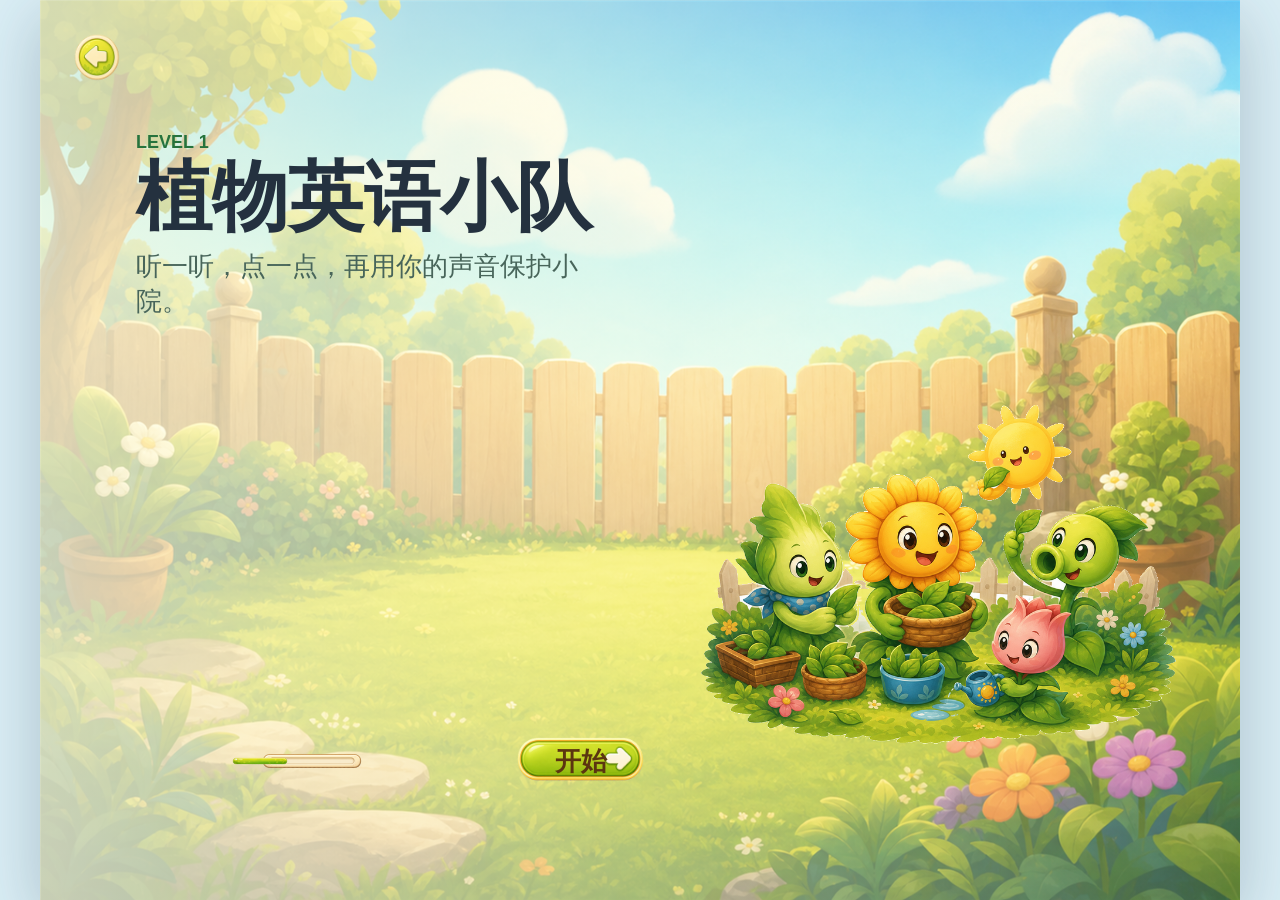
<file: level-interaction.html>
<!doctype html>
<html lang="zh-CN">
  <head>
    <meta charset="UTF-8" />
    <meta name="viewport" content="width=device-width, initial-scale=1.0, viewport-fit=cover" />
    <title>植物英语小队 - 关卡内互动系统</title>
    <link rel="stylesheet" href="./styles/level-interaction.css" />
  </head>
  <body>
    <main id="app" aria-label="关卡内互动系统">
      <section class="stage screen loading is-active" data-screen="loading">
        <button class="icon-btn exit-btn" data-action="pause" data-edit-id="loading-exit" aria-label="暂停">×</button>
        <div class="loading-copy" data-edit-id="loading-copy">
          <p class="eyebrow" data-edit-id="loading-level">Level 1</p>
          <h1 data-edit-id="loading-title">植物英语小队</h1>
          <p data-edit-id="loading-desc">听一听，点一点，再用你的声音保护小院。</p>
        </div>
        <img class="load-ill" data-edit-id="loading-illustration" src="./public/assets/level-interaction/ui/ui_load_ill_001.png" alt="" />
        <div class="load-panel" data-edit-id="loading-controls">
          <div class="load-bar" aria-label="加载进度">
            <span id="loadFill"></span>
          </div>
          <button class="primary-btn" data-action="start-click" data-edit-id="start-click-button">开始</button>
        </div>
      </section>

      <section class="stage screen click-game" data-screen="click">
        <button class="icon-btn exit-btn" data-action="pause" data-edit-id="click-exit" aria-label="暂停">×</button>
        <div class="top-hud" data-edit-id="click-top-hud">
          <div>
            <p class="eyebrow" data-edit-id="click-eyebrow">Listen and choose</p>
            <h2 id="clickPrompt" data-edit-id="click-prompt">听声音，选择图片</h2>
          </div>
          <div class="progress-pill" data-edit-id="click-progress"><span id="clickRound">1</span>/6</div>
        </div>
        <div class="context-panel" data-edit-id="click-context-panel">
          <img data-edit-id="click-context-image" src="./public/assets/level-interaction/art/art_dialogue_thank_001.png" alt="" />
        </div>
        <div id="cardRow" class="card-row" data-edit-id="click-card-row" aria-live="polite"></div>
        <div class="bottom-actions" data-edit-id="click-bottom-actions">
          <button class="round-btn" data-action="replay-click" data-edit-id="click-replay-button" aria-label="重播英文">
            <span class="speaker-mark"></span>
          </button>
        </div>
      </section>

      <section class="stage screen comic" data-screen="comic">
        <button class="icon-btn exit-btn" data-action="pause" data-edit-id="comic-exit" aria-label="暂停">×</button>
        <div class="comic-strip comic-grid" data-edit-id="comic-strip">
          <figure class="comic-panel panel-top-left" data-edit-id="comic-frame-1">
            <img data-edit-id="comic-image-1" src="./public/assets/level-interaction/art/art_comic_transition_grid_001_top_left.png" alt="" />
          </figure>
          <figure class="comic-panel panel-top-right" data-edit-id="comic-frame-2">
            <img data-edit-id="comic-image-2" src="./public/assets/level-interaction/art/art_comic_transition_grid_002_top_right.png" alt="" />
          </figure>
          <figure class="comic-panel panel-bottom-left" data-edit-id="comic-frame-3">
            <img data-edit-id="comic-image-3" src="./public/assets/level-interaction/art/art_comic_transition_grid_003_bottom_left.png" alt="" />
          </figure>
          <figure class="comic-panel panel-bottom-right" data-edit-id="comic-frame-4">
            <img data-edit-id="comic-image-4" src="./public/assets/level-interaction/art/art_comic_transition_grid_004_bottom_right.png" alt="" />
          </figure>
        </div>
        <div class="comic-caption" data-edit-id="comic-caption">
          <h2 data-edit-id="comic-title">声音准备好了，小院也准备好了。</h2>
          <button class="primary-btn" data-action="start-yard" data-edit-id="start-yard-button">去小院</button>
        </div>
      </section>

      <section class="stage screen yard" data-screen="yard">
        <button class="icon-btn exit-btn" data-action="pause" data-edit-id="yard-exit" aria-label="暂停">×</button>
        <div class="yard-hud" data-edit-id="yard-hud">
          <div class="sun-counter" data-edit-id="sun-counter">
            <img data-edit-id="sun-icon" src="./public/assets/level-interaction/art/icon_sys_sun_001_256.png" alt="" />
            <span id="sunCount">0</span>
          </div>
          <div class="repeat-count" data-edit-id="speak-counter">跟读 <span id="speakCount">0</span>/5</div>
        </div>
        <div class="speak-panel" data-edit-id="speak-panel">
          <p class="eyebrow" data-edit-id="yard-eyebrow">Say it aloud</p>
          <h2 id="yardPrompt" data-edit-id="yard-prompt">Say: Hello!</h2>
          <p id="yardHint" data-edit-id="yard-hint">听完后按住麦克风说一遍。</p>
        </div>
        <div id="yardField" class="yard-field" data-edit-id="yard-field">
          <div class="slots" id="slots" data-edit-id="yard-slots"></div>
          <div id="plantSprite" class="sprite plant-sprite hidden" data-edit-id="plant-sprite" data-sprite="peashooter-idle"></div>
          <div id="zombieSprite" class="sprite zombie-sprite entering" data-edit-id="zombie-sprite" data-sprite="bucket-spawn"></div>
          <img id="projectile" class="projectile hidden" data-edit-id="projectile" src="./public/assets/level-interaction/art/icon_sys_projectile_001.png" alt="" />
          <img id="sunFly" class="sun-fly hidden" data-edit-id="sun-fly" src="./public/assets/level-interaction/art/icon_sys_sun_001_256.png" alt="" />
        </div>
        <div class="yard-actions" data-edit-id="yard-actions">
          <button class="round-btn small" data-action="replay-yard" data-edit-id="yard-replay-button" aria-label="重播英文">
            <span class="speaker-mark"></span>
          </button>
          <button id="micBtn" class="mic-btn" data-action="mic" data-edit-id="mic-button" aria-label="按住说话">
            <span class="mic-icon"></span>
          </button>
        </div>
      </section>

      <section class="stage screen result" data-screen="result">
        <div class="result-mask"></div>
        <div class="result-panel" data-edit-id="result-panel" role="dialog" aria-modal="true" aria-labelledby="resultTitle">
          <p class="eyebrow" data-edit-id="result-eyebrow">Level complete</p>
          <h2 id="resultTitle" data-edit-id="result-title">Great!</h2>
          <div id="stars" class="stars" data-edit-id="result-stars" aria-label="三星通关">
            <span>★</span><span>★</span><span>★</span>
          </div>
          <div class="result-sun" data-edit-id="result-sun">
            <img data-edit-id="result-sun-icon" src="./public/assets/level-interaction/art/icon_sys_sun_001_256.png" alt="" />
            <span>× <strong id="resultSun">5</strong></span>
          </div>
          <div class="result-stats" data-edit-id="result-stats">
            <span data-edit-id="result-click-rate-label">图片正确率 <strong id="resultClickRate">100%</strong></span>
            <span data-edit-id="result-speak-rate-label">跟读成功率 <strong>100%</strong></span>
          </div>
          <div class="result-actions" data-edit-id="result-actions">
            <button class="secondary-btn" data-action="map" data-edit-id="result-map-button">回章节地图</button>
            <button class="secondary-btn" data-action="restart" data-edit-id="result-restart-button">再玩一次</button>
            <button class="primary-btn" data-action="next" data-edit-id="result-next-button">下一关</button>
          </div>
        </div>
      </section>

      <div id="pauseModal" class="modal hidden" role="dialog" aria-modal="true" aria-labelledby="pauseTitle">
        <div class="modal-panel" data-edit-id="pause-panel">
          <h2 id="pauseTitle" data-edit-id="pause-title">暂停一下</h2>
          <p data-edit-id="pause-desc">现在离开不会保存本次进度。</p>
          <div class="modal-actions" data-edit-id="pause-actions">
            <button class="secondary-btn" data-action="resume" data-edit-id="pause-resume-button">继续</button>
            <button class="primary-btn" data-action="map" data-edit-id="pause-map-button">回章节地图</button>
          </div>
        </div>
      </div>

      <div id="toast" class="toast hidden" aria-live="polite"></div>
    </main>
    <script src="./src/level-interaction.js"></script>
  </body>
</html>
</file>
<file: styles/level-interaction.css>
:root {
  --ink: #24313f;
  --muted: #5f7182;
  --cream: #fff6d6;
  --paper: #fffdf1;
  --sky: #bce7ff;
  --green: #52b85a;
  --green-dark: #26733d;
  --gold: #ffc83d;
  --orange: #ff8a3d;
  --blue: #4d9be6;
  --danger: #ef6b57;
  --shadow: 0 14px 30px rgba(44, 74, 48, 0.18);
  font-family: "Trebuchet MS", "Microsoft YaHei", "PingFang SC", Arial, sans-serif;
}

* {
  box-sizing: border-box;
}

body {
  margin: 0;
  min-height: 100vh;
  display: grid;
  place-items: center;
  background: #daeef5;
  color: var(--ink);
  overflow: hidden;
}

button {
  font: inherit;
  border: 0;
  cursor: pointer;
  color: inherit;
  -webkit-tap-highlight-color: transparent;
}

button:disabled {
  cursor: not-allowed;
  filter: grayscale(0.5);
  opacity: 0.58;
}

#app {
  position: relative;
  width: min(100vw, calc(100vh * 4 / 3));
  height: min(100vh, calc(100vw * 3 / 4));
  min-width: 320px;
  min-height: 240px;
  overflow: hidden;
  background: var(--sky);
  box-shadow: 0 18px 60px rgba(34, 59, 82, 0.26);
}

.stage {
  position: absolute;
  inset: 0;
  display: none;
  overflow: hidden;
}

.stage.is-active {
  display: block;
}

.screen {
  background-size: cover;
  background-position: center;
}

.loading {
  background-image:
    linear-gradient(90deg, rgba(255, 252, 224, 0.78), rgba(255, 252, 224, 0.2)),
    url("../public/assets/level-interaction/ui/ui_load_bg_001.png");
}

.click-game {
  background-image:
    linear-gradient(180deg, rgba(255, 255, 250, 0.58), rgba(248, 255, 230, 0.34)),
    url("../public/assets/level-interaction/ui/ui_click_bg_001.png");
}

.yard {
  background-image:
    linear-gradient(180deg, rgba(255, 255, 255, 0.42), rgba(225, 247, 197, 0.18)),
    url("../public/assets/level-interaction/ui/ui_yard_bg_001.png");
}

.comic {
  background:
    linear-gradient(180deg, rgba(255, 248, 214, 0.22), rgba(154, 216, 229, 0.16)),
    url("../public/assets/level-interaction/ui/ui_click_bg_001.png") center / cover no-repeat;
}

.exit-btn {
  position: absolute;
  z-index: 20;
  left: 2.2%;
  top: 3%;
}

.icon-btn,
.round-btn {
  width: 62px;
  height: 62px;
  border-radius: 50%;
  background-color: transparent;
  background-repeat: no-repeat;
  background-position: center;
  background-size: contain;
  box-shadow: none;
  display: inline-grid;
  place-items: center;
  font-size: 38px;
  font-weight: 900;
  color: transparent;
}

.round-btn {
  background-image: url("../public/assets/level-interaction/ui/ui_click_replay_btn_001.png");
  border: 0;
}

.round-btn.small {
  width: 78px;
  height: 78px;
  background-image: url("../public/assets/level-interaction/ui/ui_yard_replay_btn_001.png");
}

.icon-btn {
  background-image: url("../public/assets/level-interaction/ui/ui_common_exit_001.png");
}

.round-btn .speaker-mark {
  display: none;
}

.primary-btn,
.secondary-btn {
  min-width: 150px;
  min-height: 62px;
  padding: 0 28px;
  border-radius: 18px;
  font-size: clamp(18px, 2.2vw, 26px);
  font-weight: 900;
  background-color: transparent;
  background-repeat: no-repeat;
  background-position: center;
  background-size: 100% 100%;
  box-shadow: none;
}

.primary-btn {
  background-image: url("../public/assets/level-interaction/ui/ui_result_btn_next_001.png");
  color: #5b3510;
  border: 0;
}

.secondary-btn {
  background-image: url("../public/assets/level-interaction/ui/ui_result_btn_replay_001.png");
  color: #244b72;
  border: 0;
}

.secondary-btn[data-action="map"],
.primary-btn[data-action="map"] {
  background-image: url("../public/assets/level-interaction/ui/ui_result_btn_map_001.png");
}

.secondary-btn[data-action="resume"] {
  background-image: url("../public/assets/level-interaction/ui/ui_pause_btn_continue_001.png");
}

.primary-btn[data-action="start-click"],
.primary-btn[data-action="start-yard"] {
  background-image: url("../public/assets/level-interaction/ui/ui_result_btn_next_001.png");
}

.eyebrow {
  margin: 0 0 0.35rem;
  color: var(--green-dark);
  font-size: clamp(13px, 1.8vw, 18px);
  font-weight: 900;
  text-transform: uppercase;
}

h1,
h2,
p {
  margin: 0;
}

h1 {
  font-size: clamp(40px, 7.6vw, 76px);
  line-height: 1;
}

h2 {
  font-size: clamp(24px, 4.2vw, 46px);
  line-height: 1.08;
}

.loading-copy {
  position: absolute;
  left: 8%;
  top: 12%;
  width: 48%;
  padding: 24px 0;
}

.loading-copy p:last-child {
  margin-top: 14px;
  max-width: 480px;
  color: #48655a;
  font-size: clamp(18px, 2.5vw, 26px);
  line-height: 1.35;
}

.load-ill {
  position: absolute;
  right: 3%;
  bottom: 13%;
  width: 44%;
  max-height: 72%;
  object-fit: contain;
  animation: bob 2.4s ease-in-out infinite;
}

.load-panel {
  position: absolute;
  left: 8%;
  bottom: 12%;
  width: min(520px, 50%);
  display: flex;
  align-items: center;
  gap: 18px;
}

.load-bar {
  flex: 1;
  height: 40px;
  border: 0;
  border-radius: 999px;
  background: url("../public/assets/level-interaction/ui/ui_load_bar_001.png") center / 100% 100% no-repeat;
  overflow: hidden;
  padding: 7px;
}

.load-bar span {
  display: block;
  height: 100%;
  width: 12%;
  border-radius: inherit;
  background: url("../public/assets/level-interaction/ui/ui_load_bar_002.png") left center / auto 100% repeat-x;
  transition: width 0.35s ease;
}

.top-hud,
.yard-hud {
  position: absolute;
  left: 10%;
  right: 6%;
  top: 5%;
  display: flex;
  align-items: center;
  justify-content: space-between;
  z-index: 10;
}

.top-hud h2,
.speak-panel h2 {
  color: #1e4265;
  text-shadow: 0 2px 0 rgba(255, 255, 255, 0.72);
}

.progress-pill,
.repeat-count,
.sun-counter {
  min-width: 98px;
  min-height: 52px;
  border-radius: 999px;
  display: flex;
  align-items: center;
  justify-content: center;
  gap: 8px;
  padding: 0 18px;
  background: rgba(255, 253, 241, 0.88);
  font-size: clamp(19px, 2.5vw, 28px);
  font-weight: 900;
  box-shadow: var(--shadow);
}

.context-panel {
  position: absolute;
  left: 50%;
  top: 16%;
  transform: translateX(-50%);
  width: 34%;
  height: 19%;
  padding: 12px;
  border-radius: 24px;
  background: url("../public/assets/level-interaction/ui/ui_click_context_panel_001.png") center / 100% 100% no-repeat;
  box-shadow: none;
  overflow: hidden;
}

.context-panel img {
  width: 100%;
  height: 100%;
  object-fit: cover;
}

.card-row {
  position: absolute;
  left: 6%;
  right: 6%;
  top: 36%;
  height: 39%;
  display: grid;
  grid-template-columns: repeat(3, 1fr);
  gap: min(3vw, 36px);
  align-items: stretch;
}

.learn-card {
  position: relative;
  border-radius: 22px;
  background: url("../public/assets/level-interaction/ui/ui_click_card_001.png") center / 100% 100% no-repeat;
  box-shadow: none;
  border: 0;
  overflow: hidden;
  transform: scale(1);
  transition: transform 0.18s ease, box-shadow 0.18s ease, border-color 0.18s ease;
  animation: popIn 0.32s ease-out both;
  display: flex;
  flex-direction: column;
  padding: clamp(12px, 1.6vw, 22px);
}

.learn-card img {
  width: 100%;
  flex: 1 1 auto;
  min-height: 0;
  object-fit: contain;
  padding: 0 4px 4px;
  display: block;
}

.learn-card span {
  display: block;
  flex: 0 0 auto;
  min-height: 42px;
  color: #2d4254;
  font-size: clamp(17px, 2.15vw, 26px);
  font-weight: 900;
  line-height: 1.05;
  white-space: normal;
  overflow-wrap: anywhere;
  padding: 2px 8px 4px;
}

.learn-card:active {
  transform: scale(0.97);
}

.learn-card.correct {
  background-image: url("../public/assets/level-interaction/ui/ui_click_card_003.png");
  filter: drop-shadow(0 0 14px rgba(255, 211, 68, 0.46));
  animation: cardJump 0.7s ease;
}

.learn-card.wrong {
  background-image: url("../public/assets/level-interaction/ui/ui_click_card_004.png");
  animation: shake 0.3s ease;
}

.learn-card.hint {
  animation: hintFlash 0.6s ease-in-out 3;
}

.bottom-actions {
  position: absolute;
  left: 0;
  right: 0;
  bottom: 7%;
  display: flex;
  justify-content: center;
}

.speaker-mark {
  position: relative;
  width: 30px;
  height: 30px;
  display: block;
}

.speaker-mark::before {
  content: "";
  position: absolute;
  left: 0;
  top: 8px;
  width: 14px;
  height: 14px;
  border-radius: 4px;
  background: #315d7c;
}

.speaker-mark::after {
  content: "";
  position: absolute;
  right: 1px;
  top: 2px;
  width: 18px;
  height: 26px;
  border: 5px solid #315d7c;
  border-left: 0;
  border-radius: 0 18px 18px 0;
}

.comic-strip {
  position: absolute;
  inset: 6.5% 7% 25%;
  display: grid;
  grid-template-columns: 1fr 1fr;
  grid-template-rows: 1fr 1fr;
  gap: min(2.4vw, 28px);
}

.comic-strip figure {
  margin: 0;
  border: 0;
  border-radius: 0;
  box-shadow: none;
  overflow: hidden;
  background: transparent;
}

.comic-panel {
  opacity: 0;
  animation-duration: 0.78s;
  animation-fill-mode: both;
  animation-timing-function: cubic-bezier(0.18, 0.92, 0.22, 1);
  will-change: transform, opacity;
}

.panel-top-left {
  animation-name: comicInTopLeft;
  animation-delay: 0.08s;
}

.panel-top-right {
  animation-name: comicInTopRight;
  animation-delay: 0.22s;
}

.panel-bottom-left {
  animation-name: comicInBottomLeft;
  animation-delay: 0.36s;
}

.panel-bottom-right {
  animation-name: comicInBottomRight;
  animation-delay: 0.5s;
}

.comic-strip img {
  width: 100%;
  height: 100%;
  display: block;
  object-fit: cover;
}

.comic-caption {
  position: absolute;
  left: 8%;
  right: 8%;
  bottom: 8%;
  display: flex;
  align-items: center;
  justify-content: space-between;
  gap: 18px;
  color: #20405e;
}

.comic .comic-caption h2 {
  max-width: min(680px, 64%);
}

.yard-hud {
  left: 9%;
  top: 4.2%;
}

.sun-counter img {
  width: 38px;
  height: 38px;
  object-fit: contain;
}

.sun-counter {
  background: url("../public/assets/level-interaction/ui/ui_yard_sun_counter_001.png") center / 100% 100% no-repeat;
  box-shadow: none;
}

.speak-panel {
  position: absolute;
  z-index: 8;
  left: 50%;
  top: 10.5%;
  transform: translateX(-50%);
  width: min(560px, 56%);
  min-height: 106px;
  padding: 14px 28px;
  border-radius: 24px;
  text-align: center;
  background: url("../public/assets/level-interaction/ui/ui_yard_prompt_panel_001.png") center / 100% 100% no-repeat;
  box-shadow: none;
}

.speak-panel p:last-child {
  margin-top: 8px;
  color: var(--muted);
  font-size: clamp(15px, 2vw, 20px);
  font-weight: 700;
}

.yard-field {
  position: absolute;
  left: 6%;
  right: 6%;
  bottom: 18%;
  height: 48%;
  border-radius: 26px;
  overflow: hidden;
}

.slots {
  position: absolute;
  left: 4%;
  bottom: 13%;
  width: 58%;
  height: 28%;
  display: grid;
  grid-template-columns: repeat(5, 1fr);
  gap: 8px;
  z-index: 2;
}

.slot {
  background:
    linear-gradient(180deg, rgba(255, 255, 255, 0.3), rgba(74, 155, 62, 0.2)),
    url("../public/assets/level-interaction/ui/ui_yard_grass_slot_001.png");
  background-size: cover;
  border: 3px solid rgba(255, 255, 255, 0.48);
  border-radius: 16px;
}

.slot.is-target {
  outline: 5px solid rgba(255, 226, 67, 0.65);
}

.sprite {
  position: absolute;
  background-repeat: no-repeat;
  background-size: 400% 400%;
  image-rendering: auto;
  pointer-events: none;
  z-index: 5;
}

.plant-sprite {
  left: 17%;
  bottom: 25%;
  width: min(19vw, 180px);
  aspect-ratio: 1 / 1;
  transform-origin: 50% 88%;
  filter: drop-shadow(0 10px 8px rgba(29, 70, 28, 0.22));
}

.plant-sprite.draggable {
  left: 45%;
  bottom: 34%;
  cursor: grab;
  pointer-events: auto;
  touch-action: none;
}

.plant-sprite.is-dragging {
  cursor: grabbing;
  z-index: 30;
  transform: scale(1.04);
}

.zombie-sprite {
  right: 2%;
  bottom: 15%;
  width: min(22vw, 216px);
  aspect-ratio: 1 / 1;
  transform-origin: 50% 90%;
  filter: drop-shadow(0 12px 8px rgba(41, 46, 38, 0.22));
}

.zombie-sprite.entering {
  animation: zombieEnter 1.4s ease-out both;
}

.projectile,
.sun-fly {
  position: absolute;
  z-index: 12;
  pointer-events: none;
  object-fit: contain;
}

.projectile {
  left: 26%;
  bottom: 46%;
  width: 46px;
  height: 46px;
}

.projectile.fire {
  animation: shoot 0.95s ease-in forwards;
}

.sun-fly {
  left: 62%;
  top: -6%;
  width: 58px;
  height: 58px;
}

.sun-fly.collect {
  animation: collectSun 0.9s ease-in forwards;
}

.yard-actions {
  position: absolute;
  right: 5%;
  bottom: 4.5%;
  display: flex;
  align-items: center;
  gap: 14px;
  z-index: 25;
}

.mic-btn {
  position: relative;
  width: 98px;
  height: 98px;
  border-radius: 50%;
  background: url("../public/assets/level-interaction/ui/ui_yard_mic_001.png") center / contain no-repeat;
  border: 0;
  box-shadow: 0 0 0 0 rgba(82, 184, 90, 0.4);
}

.mic-btn.ready {
  animation: readyPulse 1.2s ease-in-out infinite;
}

.mic-btn.recording {
  background-image: url("../public/assets/level-interaction/ui/ui_yard_mic_002.png");
  animation: micWave 0.8s ease-in-out infinite;
}

.mic-icon {
  display: none;
}

.result {
  background-image:
    linear-gradient(180deg, rgba(125, 199, 235, 0.28), rgba(74, 179, 95, 0.24)),
    url("../public/assets/level-interaction/ui/ui_yard_bg_001.png");
  background-size: cover;
}

.result-mask,
.modal {
  position: absolute;
  inset: 0;
  background: rgba(20, 30, 40, 0.45);
}

.result-panel,
.modal-panel {
  position: absolute;
  left: 50%;
  top: 50%;
  width: min(680px, 76%);
  transform: translate(-50%, -50%);
  padding: clamp(22px, 4vw, 42px);
  border-radius: 30px;
  background:
    linear-gradient(180deg, rgba(255, 255, 255, 0.86), rgba(255, 247, 197, 0.78)),
    url("../public/assets/level-interaction/ui/ui_result_panel_001.png");
  background-size: cover;
  text-align: center;
  box-shadow: 0 30px 70px rgba(22, 35, 45, 0.28);
  animation: panelPop 0.34s ease-out;
}

.stars {
  margin: 18px 0 8px;
  display: flex;
  justify-content: center;
  gap: 18px;
  color: var(--gold);
  font-size: clamp(48px, 7vw, 76px);
  text-shadow: 0 4px 0 rgba(138, 91, 0, 0.12);
}

.stars span {
  animation: starPop 0.5s ease-out both;
}

.stars span:nth-child(2) {
  animation-delay: 0.25s;
}

.stars span:nth-child(3) {
  animation-delay: 0.5s;
}

.result-sun {
  display: flex;
  justify-content: center;
  align-items: center;
  gap: 12px;
  font-size: clamp(24px, 3.5vw, 38px);
  font-weight: 900;
}

.result-sun img {
  width: 52px;
  height: 52px;
}

.result-stats {
  margin: 14px auto 22px;
  display: flex;
  justify-content: center;
  gap: 20px;
  color: #516373;
  font-size: clamp(15px, 2vw, 20px);
  font-weight: 800;
}

.result-actions,
.modal-actions {
  display: flex;
  justify-content: center;
  gap: 14px;
  flex-wrap: wrap;
}

.modal.hidden,
.toast.hidden,
.hidden {
  display: none;
}

.modal {
  z-index: 80;
}

.modal-panel {
  width: min(520px, 72%);
  background:
    linear-gradient(180deg, rgba(255, 255, 255, 0.92), rgba(232, 247, 255, 0.84)),
    url("../public/assets/level-interaction/ui/ui_pause_panel_001.png");
  background-size: cover;
}

.modal-panel p {
  margin: 12px 0 24px;
  color: var(--muted);
  font-weight: 800;
  font-size: clamp(16px, 2.1vw, 22px);
}

.toast {
  position: absolute;
  z-index: 90;
  left: 50%;
  bottom: 7%;
  transform: translateX(-50%);
  min-width: 240px;
  padding: 14px 22px;
  border-radius: 999px;
  background:
    linear-gradient(180deg, rgba(36, 49, 63, 0.84), rgba(36, 49, 63, 0.84)),
    url("../public/assets/level-interaction/ui/ui_toast_001.png") center / 100% 100% no-repeat;
  color: white;
  text-align: center;
  font-size: clamp(16px, 2vw, 20px);
  font-weight: 900;
  box-shadow: var(--shadow);
}

.edit-mode #app {
  overflow: visible;
}

.edit-mode [data-edit-id] {
  outline: 1px dashed rgba(41, 111, 210, 0.28);
  outline-offset: -2px;
}

.edit-mode .editor-selected {
  outline: 2px solid rgba(30, 111, 235, 0.74);
  outline-offset: 0;
}

.editor-panel {
  position: absolute;
  z-index: 200;
  right: max(10px, env(safe-area-inset-right));
  top: 10px;
  width: min(300px, 34%);
  max-height: calc(100% - 20px);
  overflow: auto;
  padding: 14px;
  border: 2px solid rgba(38, 86, 137, 0.32);
  border-radius: 12px;
  background: rgba(255, 253, 241, 0.96);
  color: #20364d;
  box-shadow: 0 18px 44px rgba(20, 38, 56, 0.28);
  font-size: 14px;
  pointer-events: auto;
}

.editor-title {
  display: grid;
  gap: 3px;
  margin-bottom: 10px;
}

.editor-title strong {
  font-size: 18px;
}

.editor-title span,
.editor-panel p {
  color: #5c6f82;
  font-size: 12px;
  line-height: 1.45;
}

.editor-screen-tabs,
.editor-actions {
  display: flex;
  flex-wrap: wrap;
  gap: 6px;
}

.editor-screen-tabs {
  margin-bottom: 10px;
}

.editor-panel button {
  min-height: 30px;
  padding: 5px 9px;
  border-radius: 8px;
  background: #e6f1ff;
  color: #214668;
  font-size: 12px;
  font-weight: 800;
}

.editor-panel button.is-active {
  background: #3477d5;
  color: #fff;
}

.editor-panel button:disabled {
  opacity: 0.4;
}

.editor-panel label {
  display: grid;
  gap: 5px;
  margin: 9px 0;
  color: #294a68;
  font-size: 12px;
  font-weight: 900;
}

.editor-panel textarea,
.editor-panel input {
  width: 100%;
  border: 1px solid rgba(55, 96, 135, 0.25);
  border-radius: 8px;
  padding: 7px 8px;
  background: #fff;
  color: #20364d;
  font: 13px/1.35 "Microsoft YaHei", Arial, sans-serif;
}

.editor-panel textarea:disabled {
  background: #edf2f6;
  color: #8795a3;
}

.editor-outline {
  position: absolute;
  z-index: 190;
  border: 2px solid #1d75ff;
  background: rgba(29, 117, 255, 0.06);
  box-shadow: 0 0 0 1px rgba(255, 255, 255, 0.7);
  cursor: move;
  touch-action: none;
  pointer-events: auto;
}

.editor-outline span {
  position: absolute;
  left: 0;
  top: -24px;
  min-width: 52px;
  height: 22px;
  padding: 2px 7px;
  border-radius: 7px 7px 0 0;
  background: #1d75ff;
  color: #fff;
  font-size: 12px;
  font-weight: 900;
}

.editor-outline span::before {
  content: "拖动";
}

.editor-outline button {
  position: absolute;
  right: -9px;
  bottom: -9px;
  width: 18px;
  height: 18px;
  padding: 0;
  border-radius: 50%;
  background: #1d75ff;
  border: 2px solid #fff;
  cursor: nwse-resize;
}

.editor-outline.hidden {
  display: none;
}

@keyframes bob {
  0%,
  100% {
    transform: translateY(0);
  }
  50% {
    transform: translateY(-14px);
  }
}

@keyframes popIn {
  from {
    opacity: 0;
    transform: scale(0.72);
  }
  to {
    opacity: 1;
    transform: scale(1);
  }
}

@keyframes panelPop {
  from {
    opacity: 0;
    transform: translate(-50%, -50%) scale(0.72);
  }
  to {
    opacity: 1;
    transform: translate(-50%, -50%) scale(1);
  }
}

@keyframes comicInTopLeft {
  from {
    opacity: 0;
    transform: translate(-42%, -38%) scale(0.92);
  }
  to {
    opacity: 1;
    transform: translate(0, 0) scale(1);
  }
}

@keyframes comicInTopRight {
  from {
    opacity: 0;
    transform: translate(42%, -38%) scale(0.92);
  }
  to {
    opacity: 1;
    transform: translate(0, 0) scale(1);
  }
}

@keyframes comicInBottomLeft {
  from {
    opacity: 0;
    transform: translate(-42%, 38%) scale(0.92);
  }
  to {
    opacity: 1;
    transform: translate(0, 0) scale(1);
  }
}

@keyframes comicInBottomRight {
  from {
    opacity: 0;
    transform: translate(42%, 38%) scale(0.92);
  }
  to {
    opacity: 1;
    transform: translate(0, 0) scale(1);
  }
}

@keyframes cardJump {
  0%,
  100% {
    transform: translateY(0) scale(1);
  }
  36% {
    transform: translateY(-24px) scale(1.08);
  }
}

@keyframes shake {
  0%,
  100% {
    transform: translateX(0);
  }
  25% {
    transform: translateX(-12px);
  }
  50% {
    transform: translateX(12px);
  }
  75% {
    transform: translateX(-8px);
  }
}

@keyframes hintFlash {
  0%,
  100% {
    filter: brightness(1);
  }
  50% {
    filter: brightness(1.45);
  }
}

@keyframes zombieEnter {
  from {
    transform: translateX(82%) rotate(0);
  }
  68% {
    transform: translateX(0) rotate(-5deg);
  }
  80% {
    transform: translateX(0) rotate(4deg);
  }
  to {
    transform: translateX(0) rotate(0);
  }
}

@keyframes shoot {
  from {
    transform: translate(0, 0) scale(0.9);
  }
  to {
    transform: translate(47vw, -10vh) scale(1.05);
  }
}

@keyframes collectSun {
  from {
    transform: translate(0, 0) scale(1);
    opacity: 1;
  }
  to {
    transform: translate(-50vw, 8vh) scale(0.55);
    opacity: 0.35;
  }
}

@keyframes readyPulse {
  0%,
  100% {
    box-shadow: 0 0 0 0 rgba(82, 184, 90, 0.38), var(--shadow);
  }
  50% {
    box-shadow: 0 0 0 16px rgba(82, 184, 90, 0.08), var(--shadow);
  }
}

@keyframes micWave {
  0%,
  100% {
    transform: scale(1);
  }
  50% {
    transform: scale(1.05);
  }
}

@keyframes starPop {
  from {
    opacity: 0;
    transform: scale(0.2) rotate(-18deg);
  }
  to {
    opacity: 1;
    transform: scale(1) rotate(0);
  }
}

@media (prefers-reduced-motion: reduce) {
  .comic-panel {
    opacity: 1;
    animation: none;
  }
}

@media (max-width: 720px) {
  .context-panel {
    display: none;
  }

  .card-row {
    top: 30%;
    height: 42%;
  }

  .loading-copy {
    width: 58%;
  }

  .load-ill {
    width: 38%;
  }

  .primary-btn,
  .secondary-btn {
    min-width: 118px;
    min-height: 54px;
    padding: 0 18px;
  }
}
</file>
